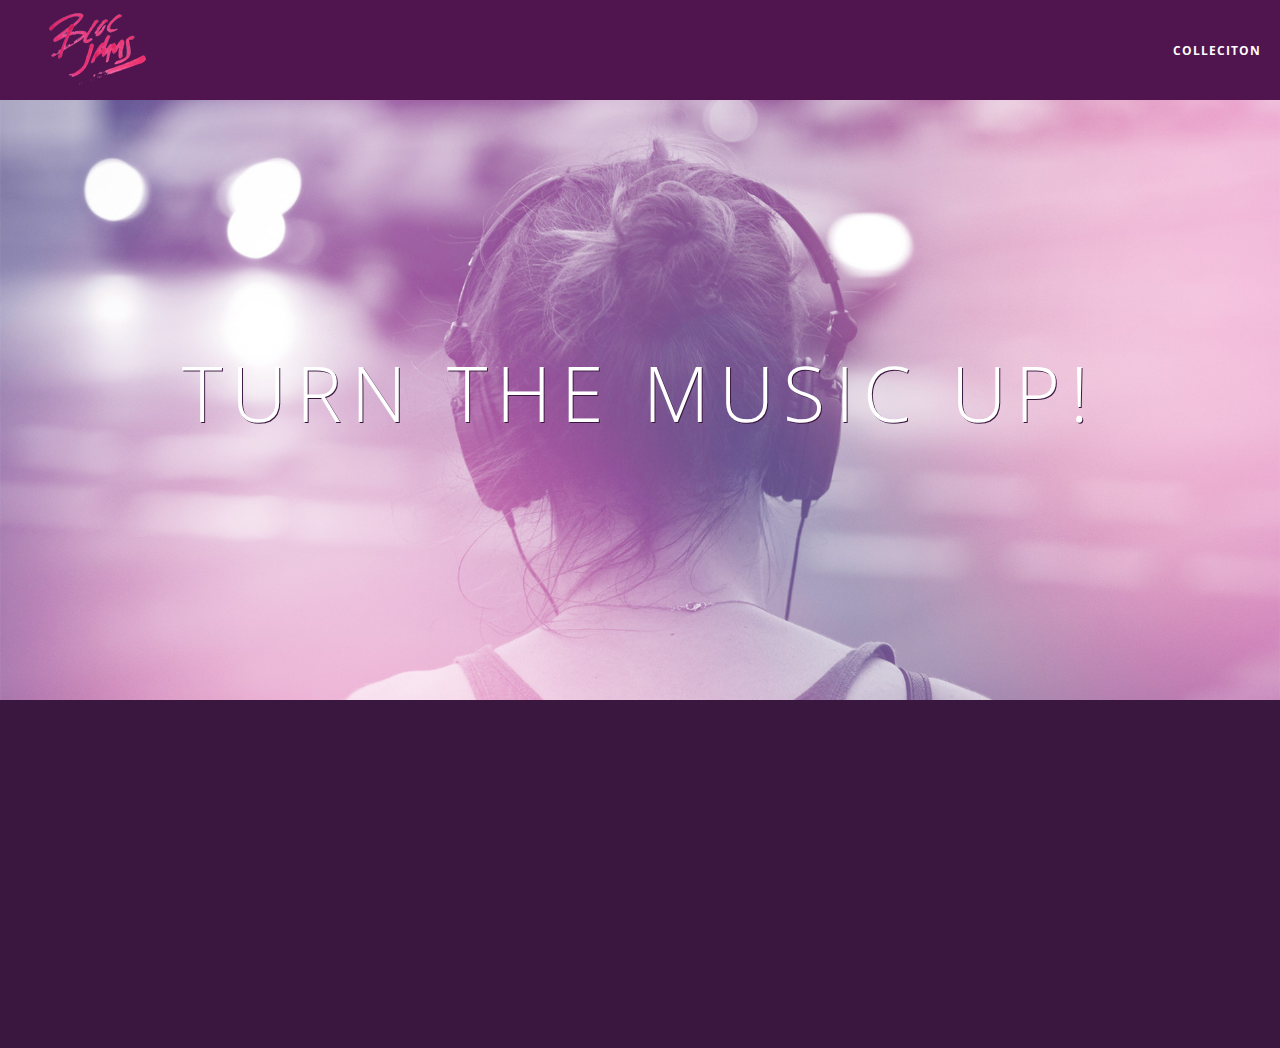
<file: index.html>
<!DOCTYPE html>
<html>
    <head>
        <title>Bloc Jams</title>
        <meta name="viewport" content="width=device-width, initial-scale=1">
        <link rel="stylesheet" type="text/css" href="http://fonts.googleapis.com/css?family=Open+Sans:400,800,600,700,300">
        <link rel="stylesheet" type="text/css" href="http://code.ionicframework.com/ionicons/2.0.1/css/ionicons.min.css">
        <link rel="stylesheet" type="text/css" href="styles/normalize.css">
        <link rel="stylesheet" type="text/css" href="styles/main.css">
        <link rel="stylesheet" type="text/css" href="styles/landing.css">

    </head>
    <body class="landing">
        <nav class="navbar"> <!--- navigation bar --->
            <a href="index.html" class="logo">
                <img src="assets/images/bloc_jams_logo.png" alt="bloc jams logo">
            </a>
            <div class="links-container">
                <a href="collection.html" class="navbar-link">colleciton</a>
            </div>
        </nav>
        <section class="hero-content"> <!--- hero content --->
            <h1 class ="hero-title">Turn the music up!</h1>
        </section>
        <section class="selling-points container clearfix"> <!--- selling points --->
            <div class="point column third">
                <span class="ion-music-note"></span>
                <h5 class="point-title">Choose your music</h5>
                <p class="point-description">The world is full of music; why should you have to listen to music that someone else chose?</p>
            </div>
            <div class="point column third">
                <span class="ion-radio-waves"></span>
                <h5 class="point-title">Unlimited, streaming, ad-free</h5>
                <p class="point-description">No arbitrary limits. No distractions.</p>
            </div>
            <div class="point column third">
                <span class="ion-iphone"></span>
                <h5 class="point-title">Moble enabled</h5>
                <p class="point-descrition">Listen to your music on the go. This streaming service is avalible on all mobile platforms.</p>
            </div>
        </section>
        <script src="https://code.jquery.com/jquery-2.1.3.min.js"></script>
        <script src="scripts/landing.js"></script>
    </body>
</html>
</file>
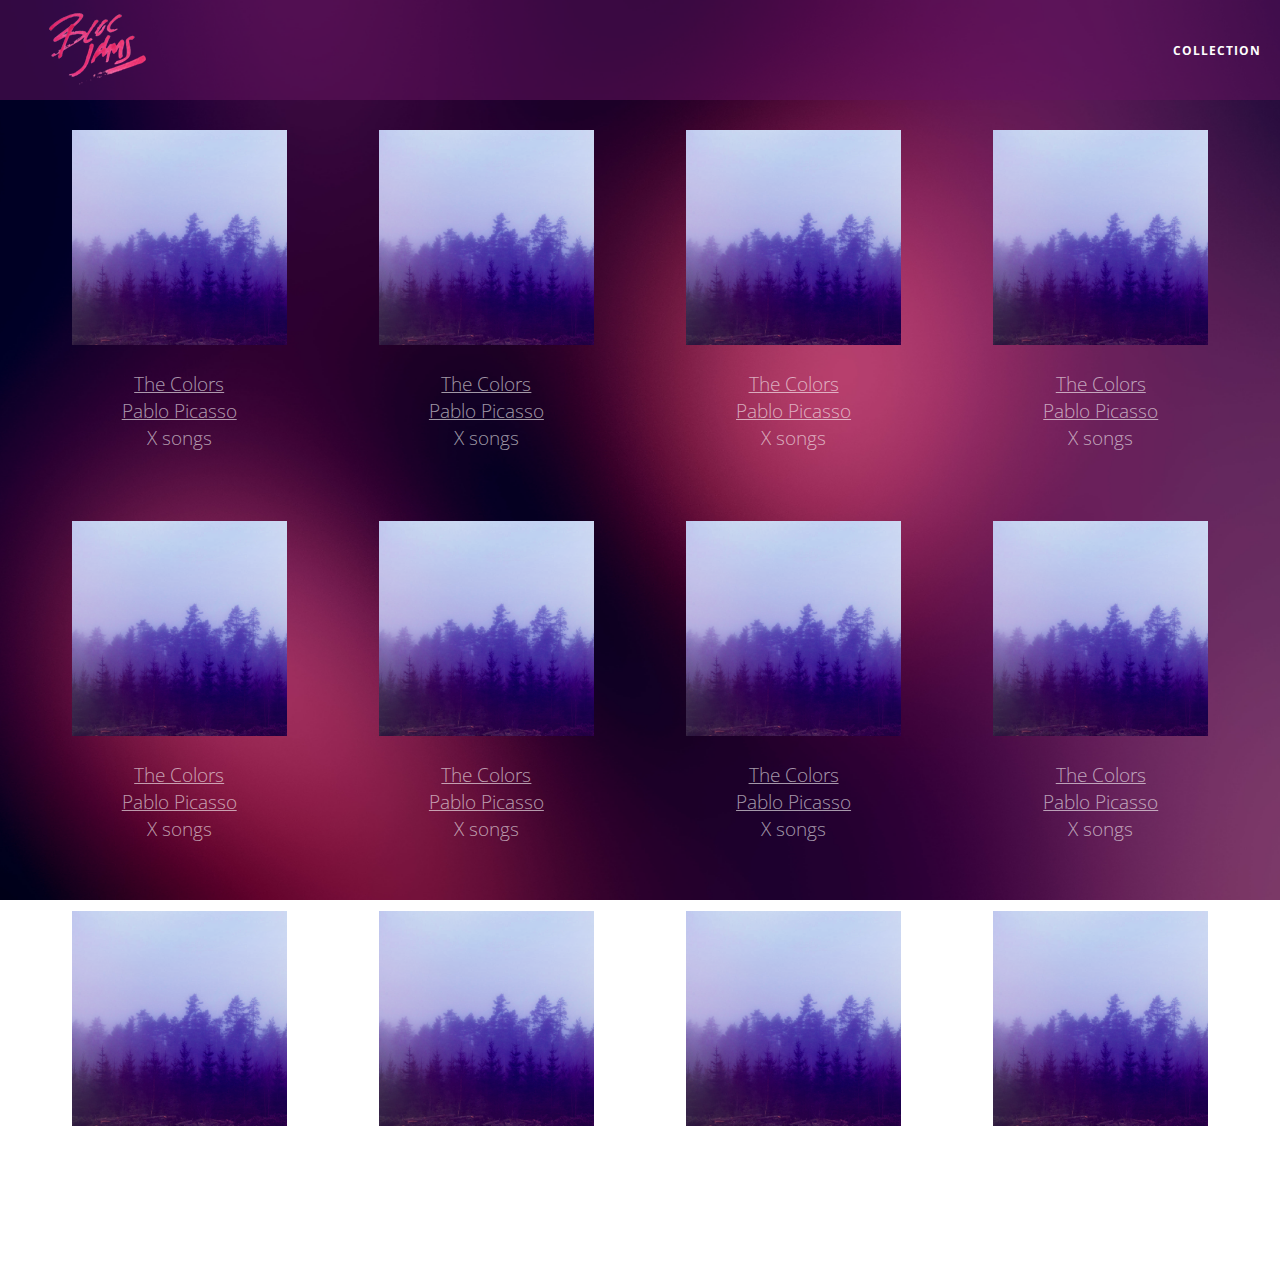
<file: collection.html>
<!DOCTYPE html>
<html>
    <head>
        <title>Bloc Jams</title>
        <meta name = "viewport" content="width=device-width, initial-scale=1">
        <link rel="stylesheet" type="text/css" href="http://fonts.googleapis.com/css?family=Open+Sans:400,800,600,700,300">
        <link rel="stylesheet" type="text/css" href="http://code.ionicframework.com/ionicons/2.0.1/css/ionicons.min.css">
        <link rel="stylesheet" type="text/css" href="styles/normalize.css">
        <link rel="stylesheet" type="text/css" href="styles/main.css">
        <link rel="stylesheet" type="text/css" href="styles/collection.css">
    </head>
    <body class="collection">
        <nav class="navbar"> <!-- nav bar -->
            <a href="index.html" class="logo">
                <img src="assets/images/bloc_jams_logo.png" alt="bloc jams logo">
            </a>
            <div class="links-container">
                <a href="collecitons.html" class="navbar-link">collection</a>
            </div>
        </nav>
        
        <section class="album-covers container clearfix">
            
            
        </section>
        <script src="https://code.jquery.com/jquery-2.1.3.min.js"></script>
        <script src="scripts/collection.js"></script>
    </body>
</html>
</file>
<file: styles/main.css>
*, *::before, *::after {
    -moz-box-sizing: border-box;
    -webkit-box-sizing: border-box;
    box-sizing: border-box;
}

html {
    height: 100%;
    font-size: 100%;
}

body {
    font-family: 'Open Sans';
    color: white;
    min-height: 100%;
}

.navbar {
    position: relative;
    padding:  0.5rem;
    background-color: rgba(101,18,95,0.5);
    z-index: 1;
}

.navbar .logo{
    position: relative;
    left: 2rem;
    cursor: pointer;
}

.navbar .links-container {
    display: table;
    position: absolute;
    top: 0;
    right: 0;
    height: 100px;
    color: white;
    text-decoration: none;
}

.links-container .navbar-link {
    display: table-cell;
    position: relative;
    height: 100%;
    padding-left: 1rem;
    padding-right: 1rem;
    vertical-align: middle;
    color: white;
    font-size: 0.625rem;
    letter-spacing: 0.05rem;
    font-weight: 700;
    text-transform: uppercase;
    text-decoration: none;
    cursor: pointer;
}

.links-container .navbar-link:hover {
    color: rgb(233,50,117);
}

.container {
    margin: 0 auto;
    max-width: 64rem;
}

.container.narrow {
    max-width: 56rem;
}

.clearfix::before,
.clearfix::after {
    content: " ";
    display: table;
}

.clearfix::after {
    clear:both;
}

/* Medium and small screens */
@media (min-width: 640px){
    html { font-size: 112%; }
    
    .column {
        float: left;
        padding-left: 1rem;
        padding-right: 1rem;
    }
    
    .column.full { width: 100%; }
    .column.tow-thirds { width: 66.7%; }
    .column.half { width: 50%; }
    .column.third { width: 33.3%; }
    .column.fourth { width: 25%; }
    .column.flow-opposite { float: right; }
}

/* Large screens */
@media (min-width: 1024px) {
    html { font-size: 120%; }
}
</file>
<file: styles/landing.css>
body.landing {
    background-color: rgb(58,23,63);
}

.hero-content {
    position: relative;
    min-height: 600px;
    background-image: url(../assets/images/bloc_jams_bg.jpg);
    background-repeat: no-repeat;
    background-position: center center;
    background-size: cover;
}

.hero-content .hero-title {
    position: absolute;
    top: 40%;
    -webkit-transform: translateY(-50%);
    -moz-transform: translateY(-50%);
    transform: translateY(-50%);
    width: 100%;
    text-align: center;
    font-size: 4rem;
    font-weight: 300;
    text-transform: uppercase;
    letter-spacing: 0.5rem;
    text-shadow: 1px 1px 0px rgb(58,23,63);
}

.selling-points {
    position: relative;
}

.point {
    position: relative;
    padding: 2rem;
    text-align: center;
    opacity: 0;
    -webkit-transform: scaleX(0.9) translateY(3rem);
    -moz-transform: scaleX(0.9) translateY(3rem);
    transform: scaleX(0.9) translateY(3rem);
    -webkit-transition: all 0.252s ease-in-out;
    -moz-transition: all 0.25s ease-in-out;
    transform: all 0.25s ease-in-out;
    -webkit-transition-delay: 0.2s;
    -moz-transition-delay: 0.2s;
    transition: 0.2s;
}

.point .point-title {
    font-size: 1.25rem;
}

.ion-music-note,
.ion-radio-waves,
.ion-iphone {
    color: rgb(233,50,117);
    font-size: 5rem;
}
</file>
<file: styles/collection.css>
body.collection {
    background-image: url(../assets/images/blurred_backgrounds/blur_bg_2.jpg);
    background-repeat: no-repeat;
    background-attachment: fixed;
    background-position: center center;
    background-size: cover;
}

.album-covers{
    position: relative;
}

.collection-album-container {
    position: relative;
    margin-top: 30px;
    margin-bottom: 20px;
    text-align: center;
}

.collection-album-container .caption {
    margin-top: 10px;
}

.collection-album-container .caption p{
    font-size: 1rem;
    font-weight: 300;
    color: rgba(255, 255, 255, 0.6);
}

.collection-album-container .caption p a {
    color: rgba(255, 255, 255, 0.6);
}

.colleciton-album-container .caption p a.album-name {
    color: white;
}

.collection-album-container img {
    width: 80%;
}
</file>
